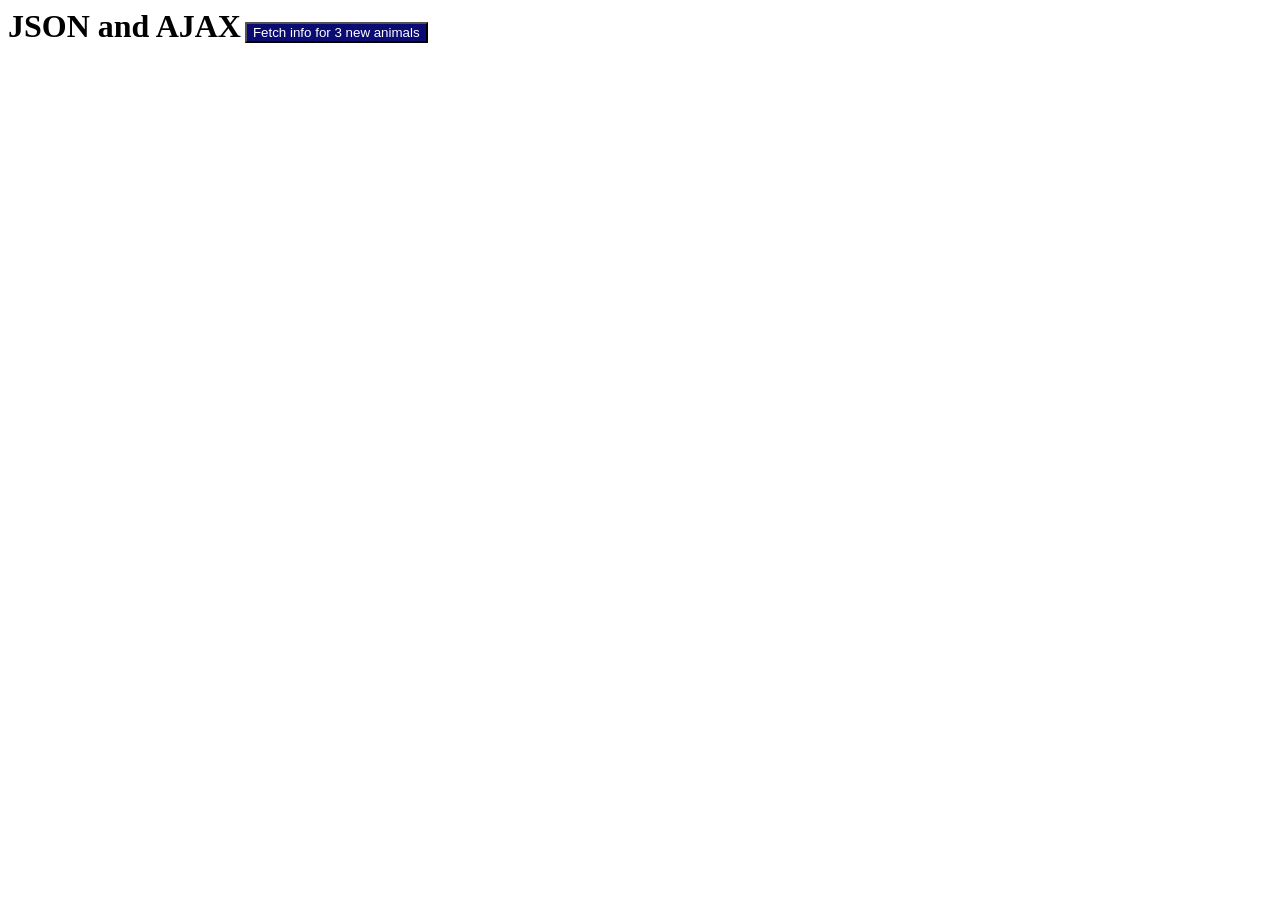
<file: AJAX&JSON/index.html>
<!DOCTYPE html>
<html lang="en">
<head>
    <meta charset="UTF-8">
    <meta name="viewport" content="width=device-width, initial-scale=1.0">
    <link rel="stylesheet" href="style.css" type="text/css">
    <title>Ajax and Json</title>
</head>

<body>

    <header>
        <h1>JSON and AJAX</h1>
        <button id="btn">Fetch info for 3 new animals</button>
    </header>
    
    <div id="animal-info"></div>
    <script src="./main.js" type="text/javascript"></script>
</body>
</html>
</file>
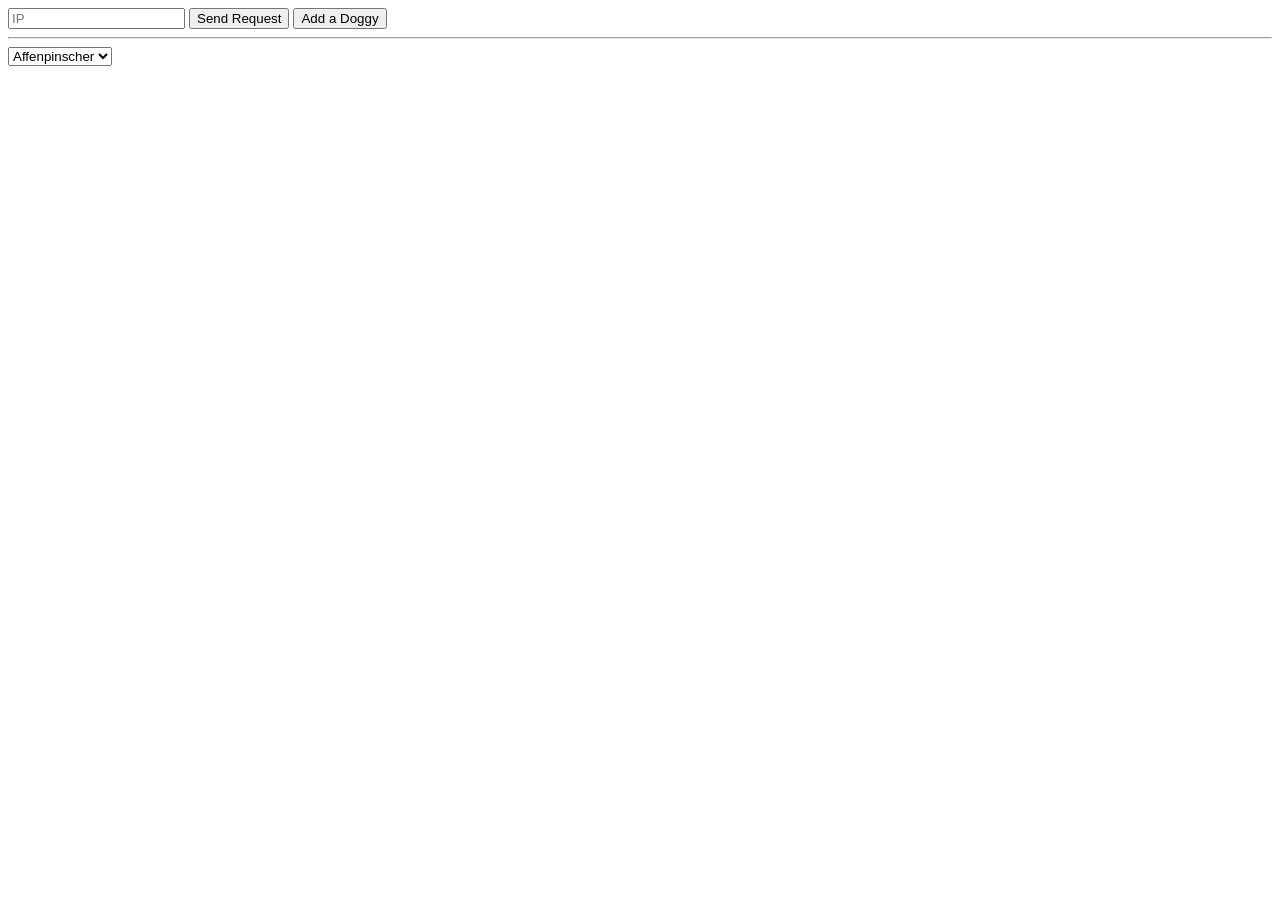
<file: Ajax/index.html>
<!DOCTYPE html>
<html lang="en">

<head>
    <meta charset="UTF-8">
    <meta name="viewport" content="width=device-width, initial-scale=1.0">
    <meta http-equiv="X-UA-Compatible" content="ie=edge">
    <title>Document</title>
</head>

<body>

    <input type="text" name="" id="" placeholder="IP">
    <button class="request">Send Request</button>
    <button class="addimg" style="margin: 0 auto;">Add a Doggy</button>
    <div class="gallery">

    </div>

    <hr>

    <select name="selectdog" id="breed">
        <option value="affenpinscher">Affenpinscher</option>
        <option value="boxer">Boxer</option>
        <option value="dalmatian">Dalmatian</option>
        <option value="labrador">Labrador</option>
    </select>
    <div class='gallery2' style="width: 500px; height: 500px; margin: 0 auto;"></div>

    <script src="js/main.js" type="text/javascript"></script>
</body>

</html>
</file>
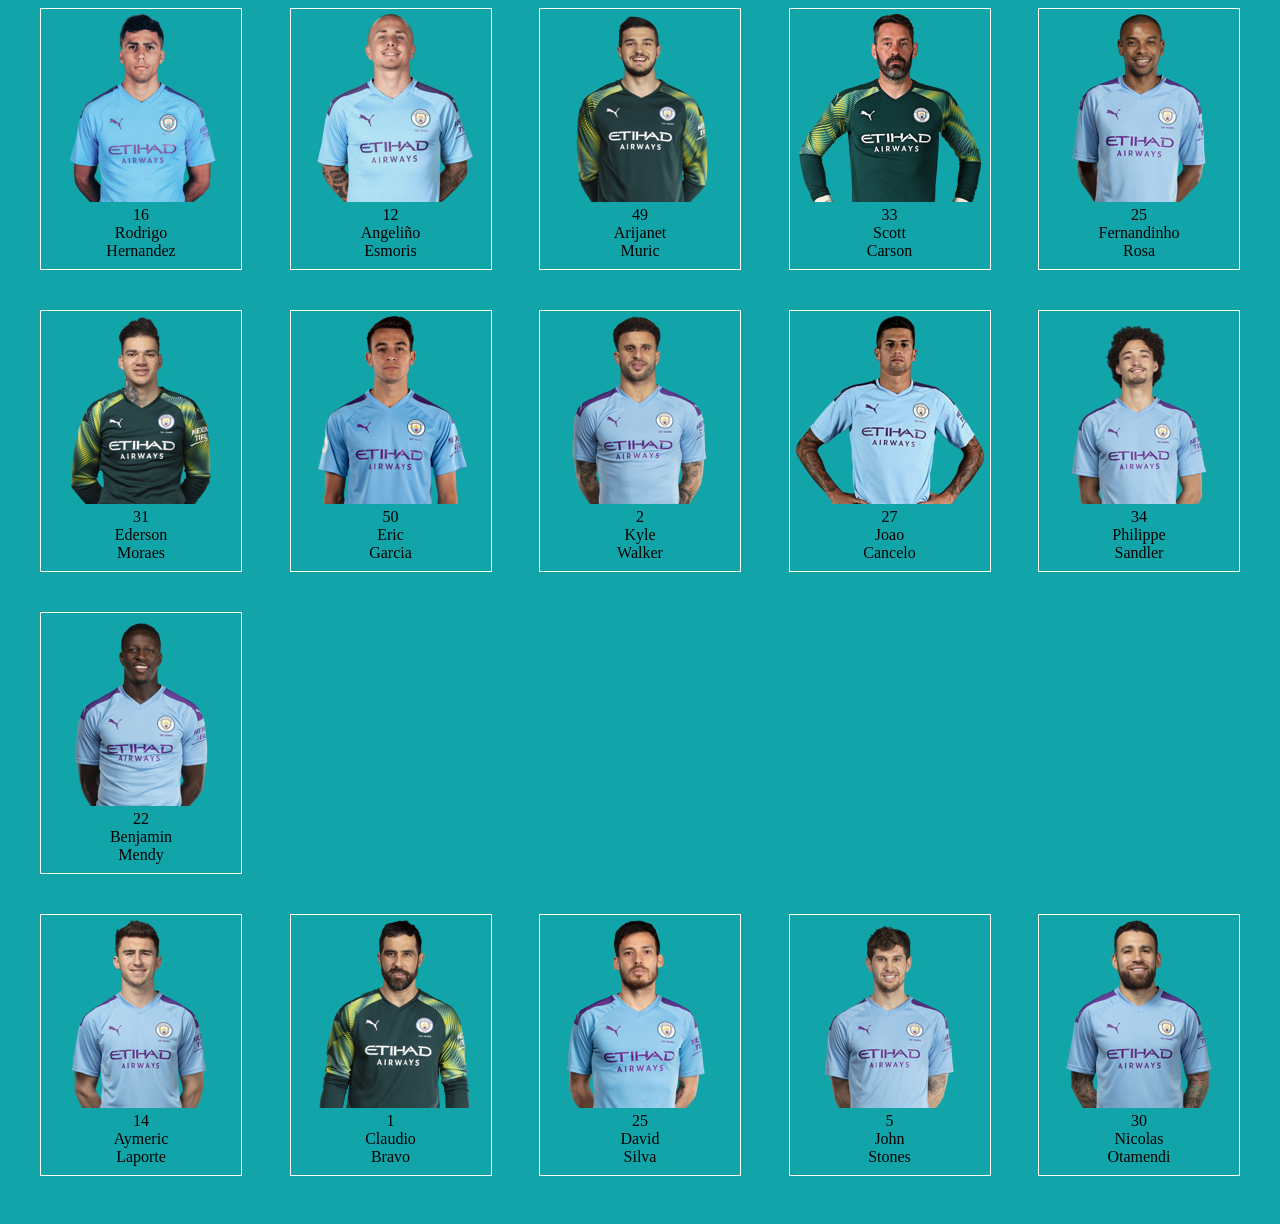
<file: Football Tim/index.html>
<!DOCTYPE html>
<html lang="en">

<head>
    <meta charset="UTF-8">
    <meta name="viewport" content="width=device-width, initial-scale=1.0">
    <meta http-equiv="X-UA-Compatible" content="ie=edge">
    <title>Football Tim</title>
    <link rel="stylesheet" href="style.css" type="text/css">
</head>

<body>
    <header></header>

    <div id="main-players"></div>


    <div id="replacements"></div>





    <script src="main.js" type="text/javascript"></script>
</body>

</html>
</file>
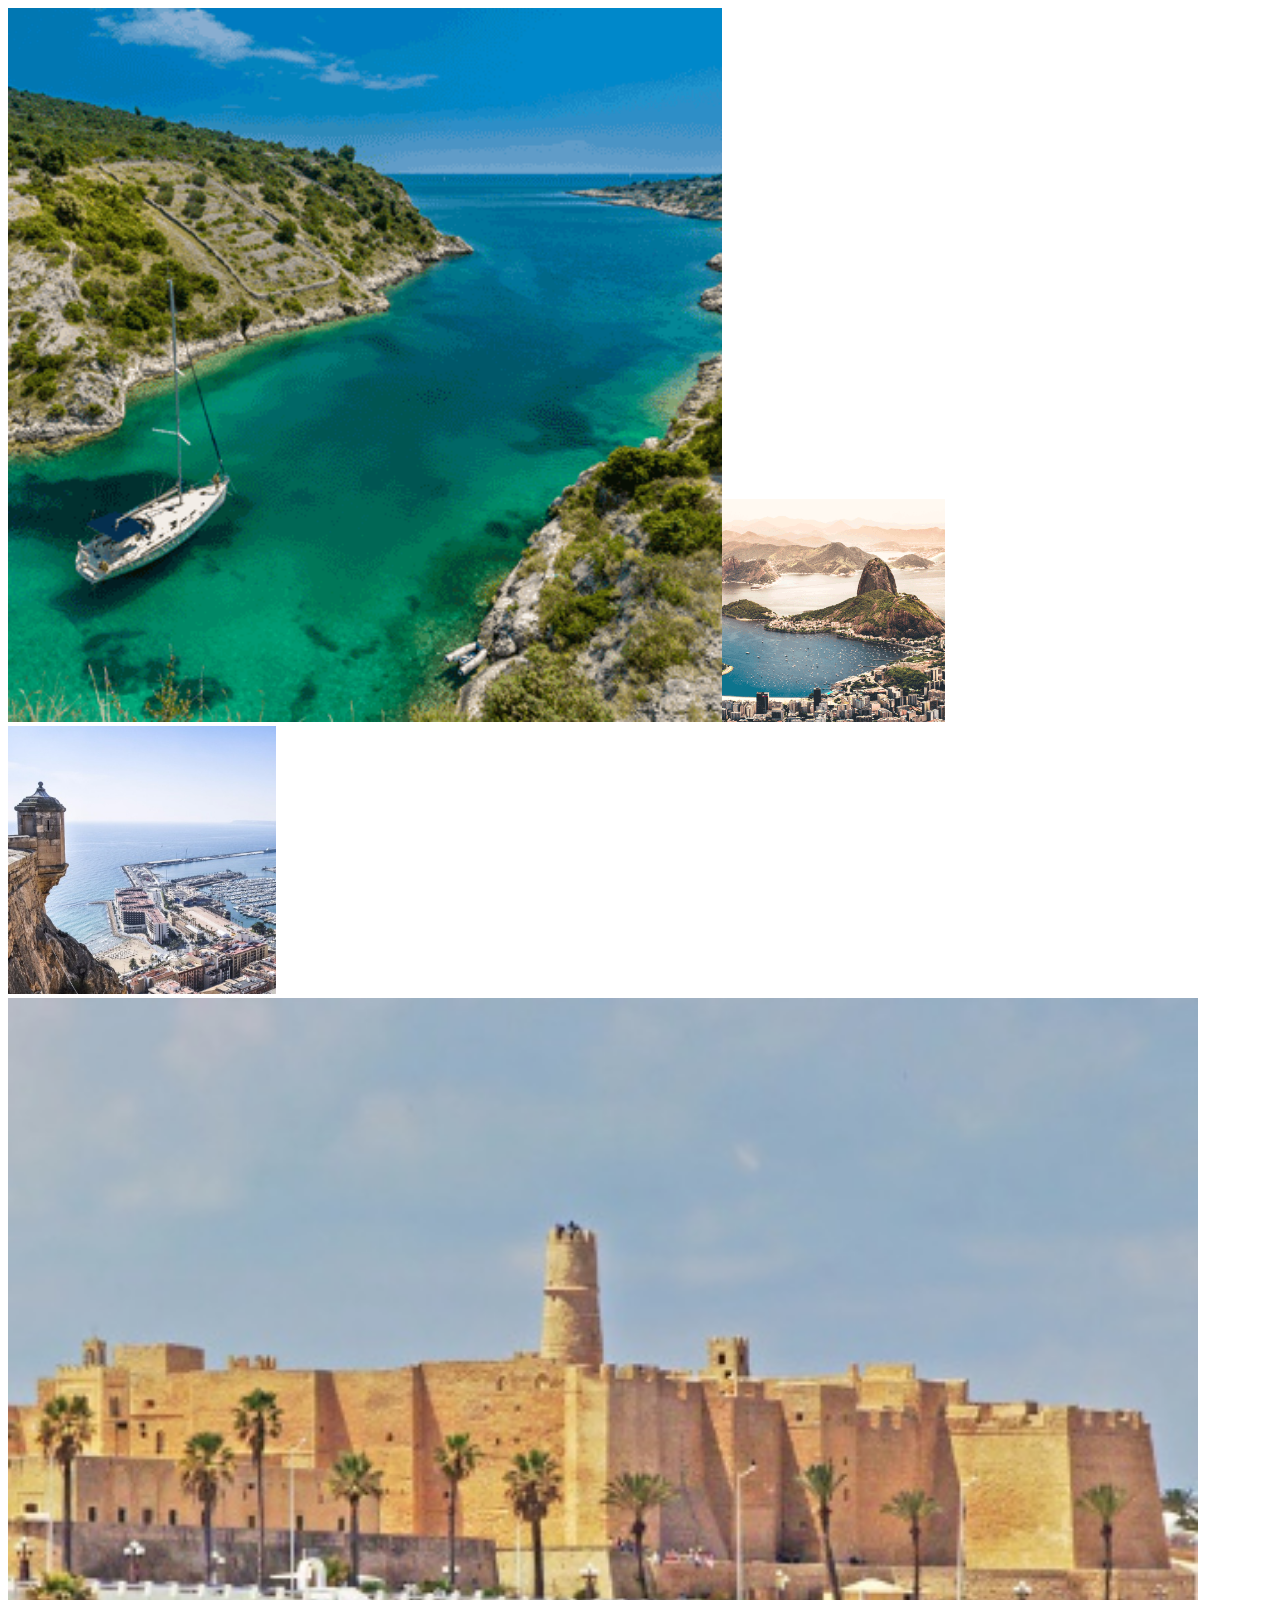
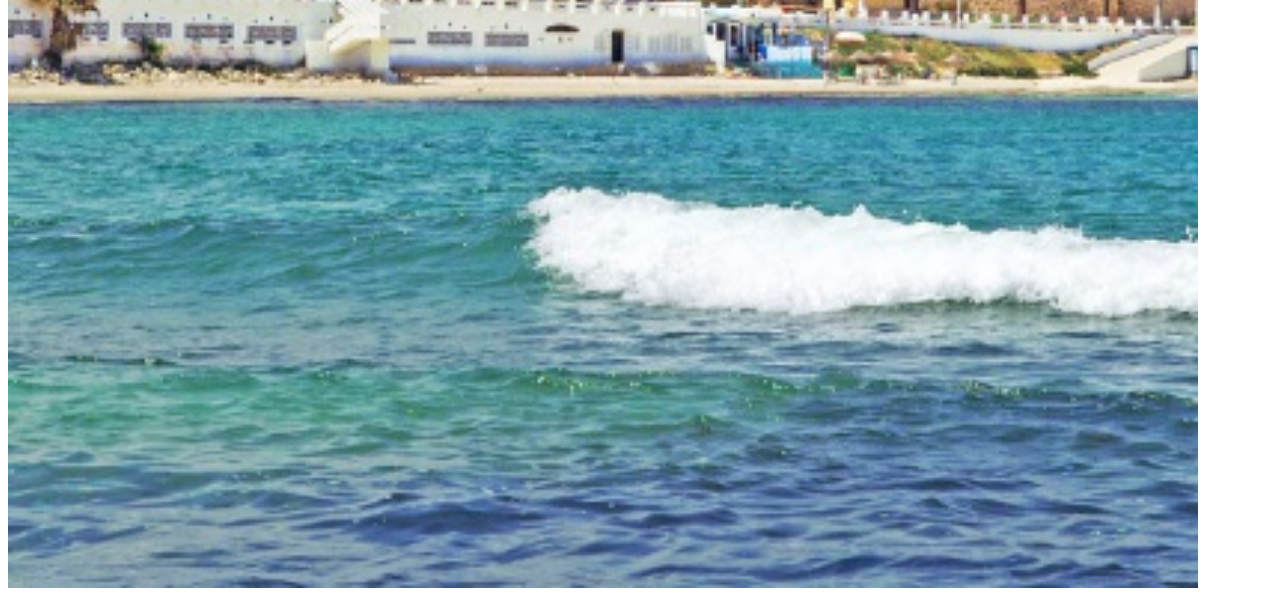
<file: jQuery/index.html>
<!DOCTYPE html>
<html lang="en">

<head>
    <meta charset="UTF-8">
    <meta name="viewport" content="width=device-width, initial-scale=1.0">
    <meta http-equiv="X-UA-Compatible" content="ie=edge">
    <link rel="stylesheet" href="style.css" type="text/css">
    <title>Document</title>
</head>

<body>
    <!-- <div id="msgid"></div>

    <ul>
        <li class="active">About</li>
        <li>Contact</li>
        <li>New</li>
    </ul> -->
    <!-- This is the second part of exercise , INSERTING ELEMENTS  -->

    


    <script src="https://ajax.googleapis.com/ajax/libs/jquery/3.4.1/jquery.min.js"></script>
    <script src="j-query.js" type="text/javascript"></script>
</body>

</html>
</file>
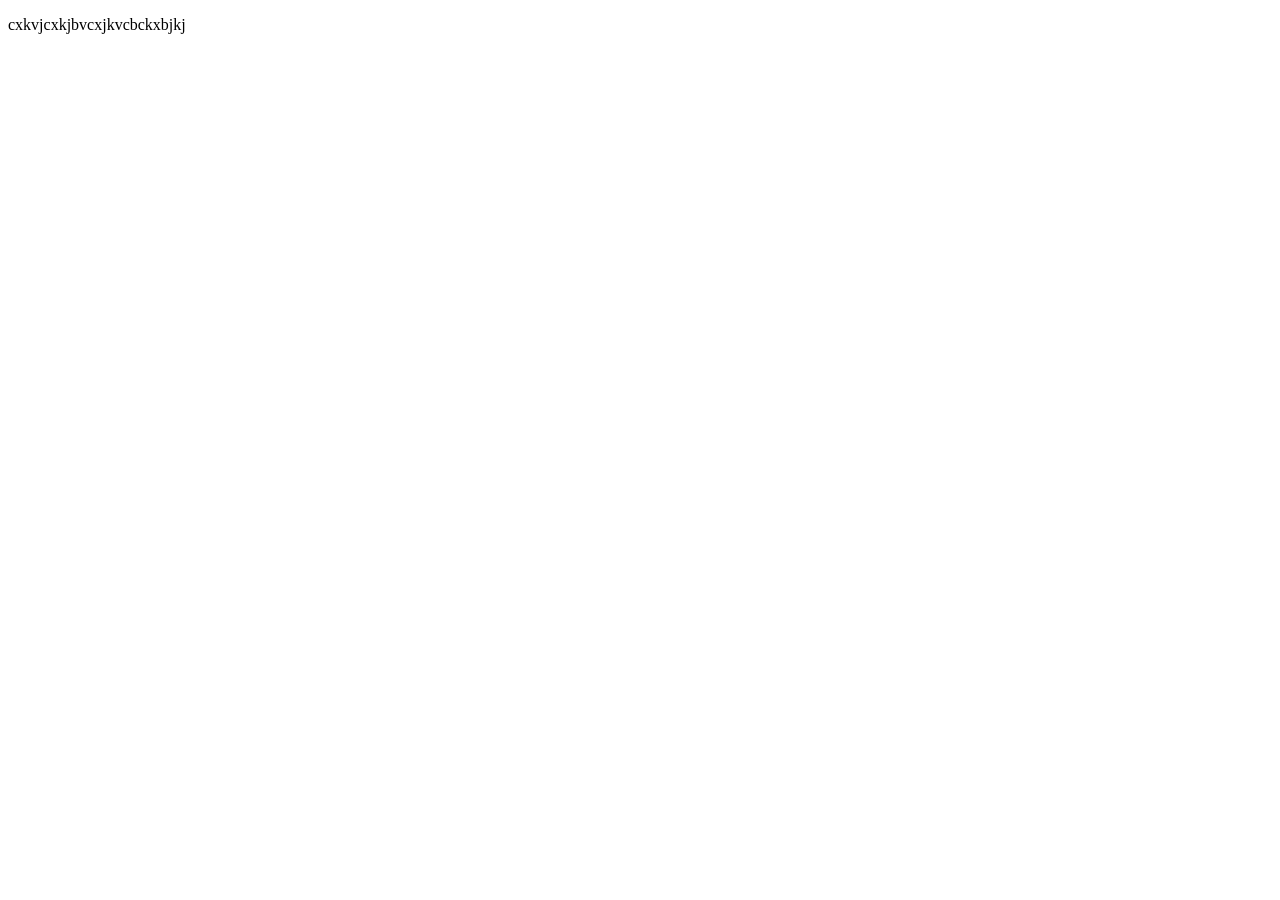
<file: JS in html/JS in html/index.html>
<!DOCTYPE html>
<html lang="en">

<head>
    <meta charset="UTF-8">
    <meta name="viewport" content="width=device-width, initial-scale=1.0">
    <meta http-equiv="X-UA-Compatible" content="ie=edge">
    <title>Document</title>
</head>

<body>

    <p>cxkvjcxkjbvcxjkvcbckxbjkj</p>



    <script type="text/javascript" src="main.js"></script>
</body>

</html>
</file>
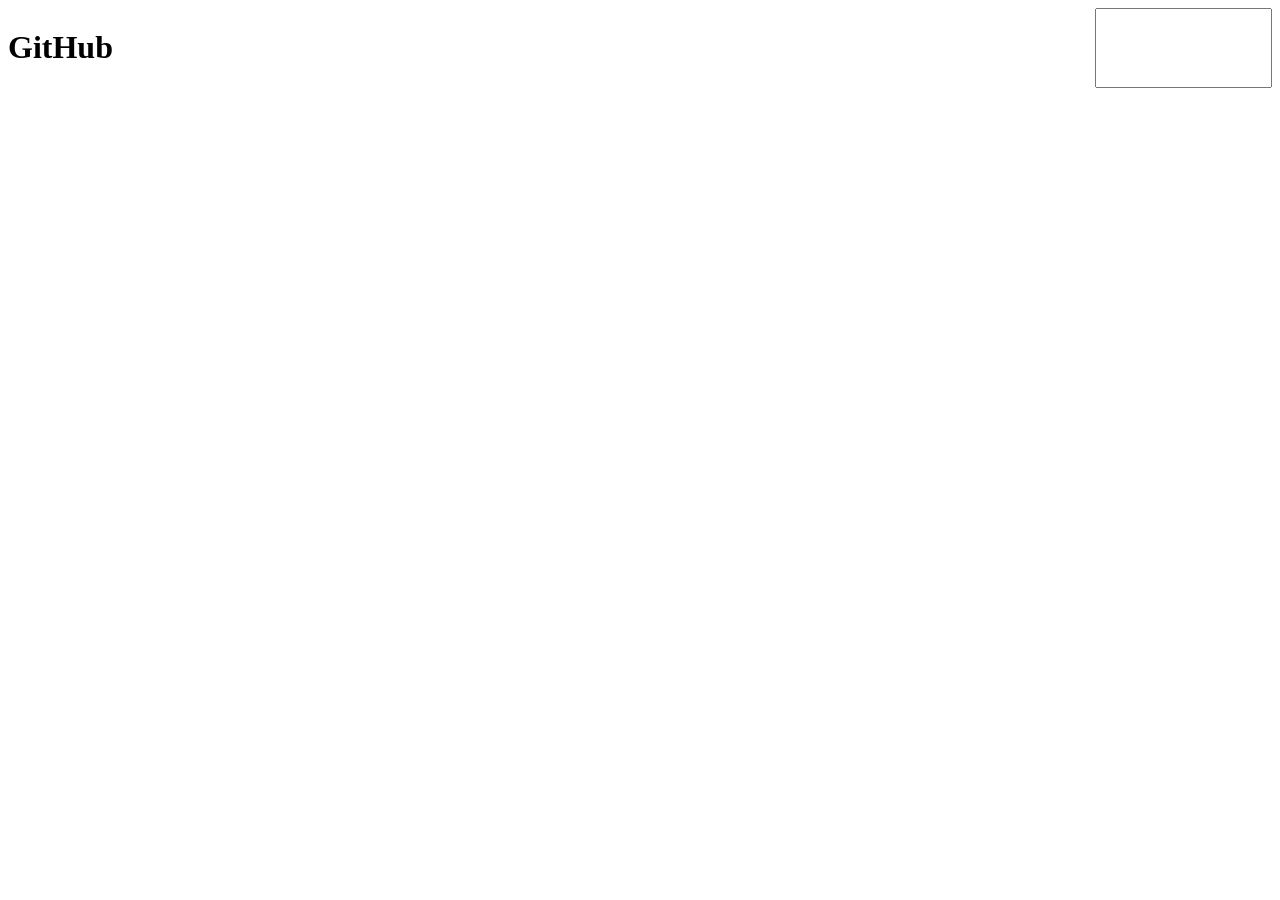
<file: Ajax/GitUsers.html>
<!DOCTYPE html>
<html lang="en">

<head>
    <meta charset="UTF-8">
    <meta name="viewport" content="width=device-width, initial-scale=1.0">
    <meta http-equiv="X-UA-Compatible" content="ie=edge">
    <title>Document</title>
</head>

<body>
    <div style="display: flex; justify-content: space-between;">
        <h1>GitHub</h1>
        <input type="text">
        <script></script>
    </div>
    <script src="https://ajax.googleapis.com/ajax/libs/jquery/3.4.1/jquery.min.js"></script>
    <script src="git.js"></script>
</body>

</html>
</file>
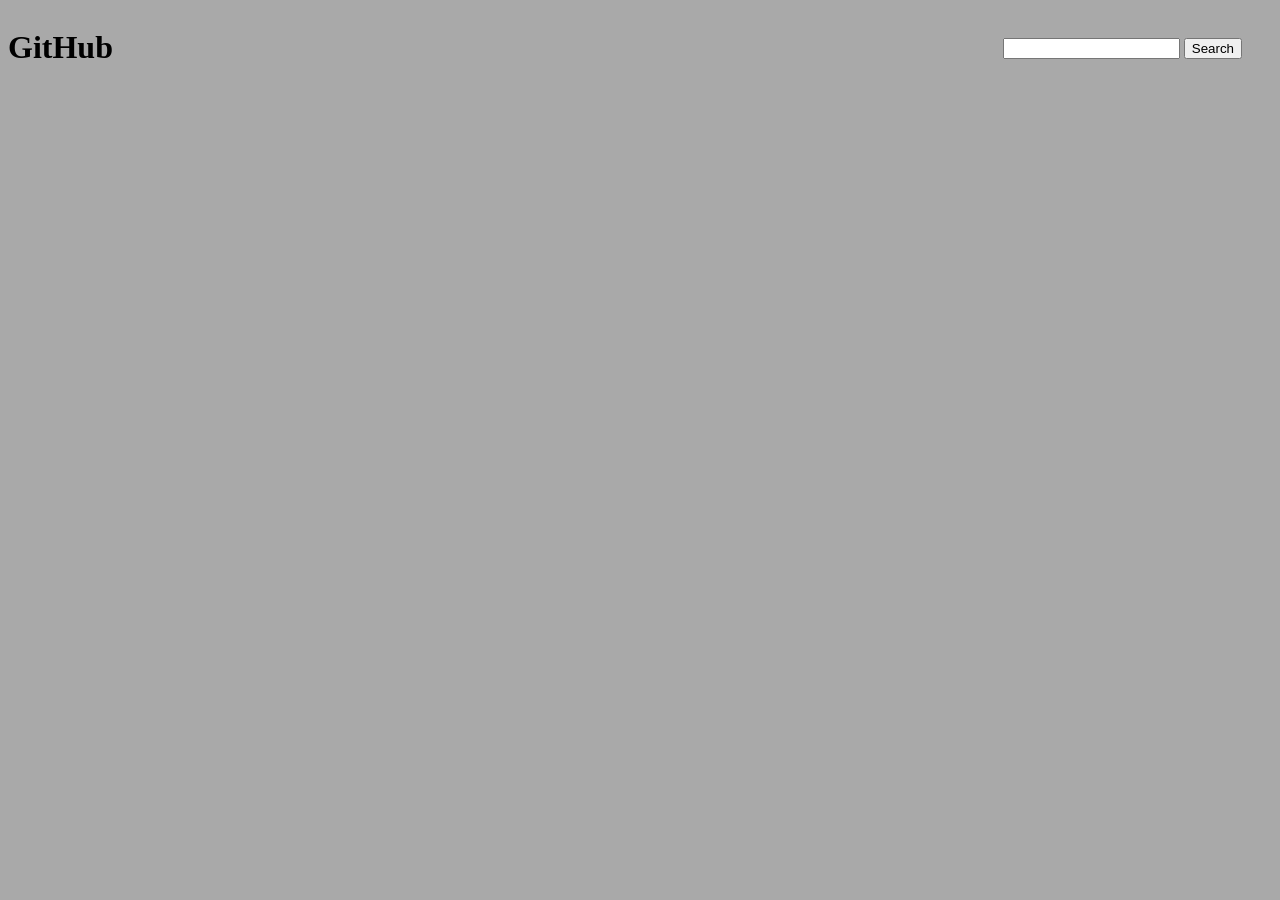
<file: AjaxGitAPI/GitUsers.html>
<!DOCTYPE html>
<html lang="en">

<head>
    <meta charset="UTF-8">
    <meta name="viewport" content="width=device-width, initial-scale=1.0">
    <meta http-equiv="X-UA-Compatible" content="ie=edge">
    <link rel="stylesheet" href="styles.css" type="text/css">
    <title>Document</title>
</head>

<body>
    <div style="display: flex; justify-content: space-between;">
        <h1>GitHub</h1>
        <div style="padding: 30px;">
            <input type="text">
            <button>Search</button>
        </div>
    </div>
    
    <main></main>
    <script src="https://ajax.googleapis.com/ajax/libs/jquery/3.4.1/jquery.min.js"></script>
    <script src="git.js"></script>
</body>

</html>
</file>
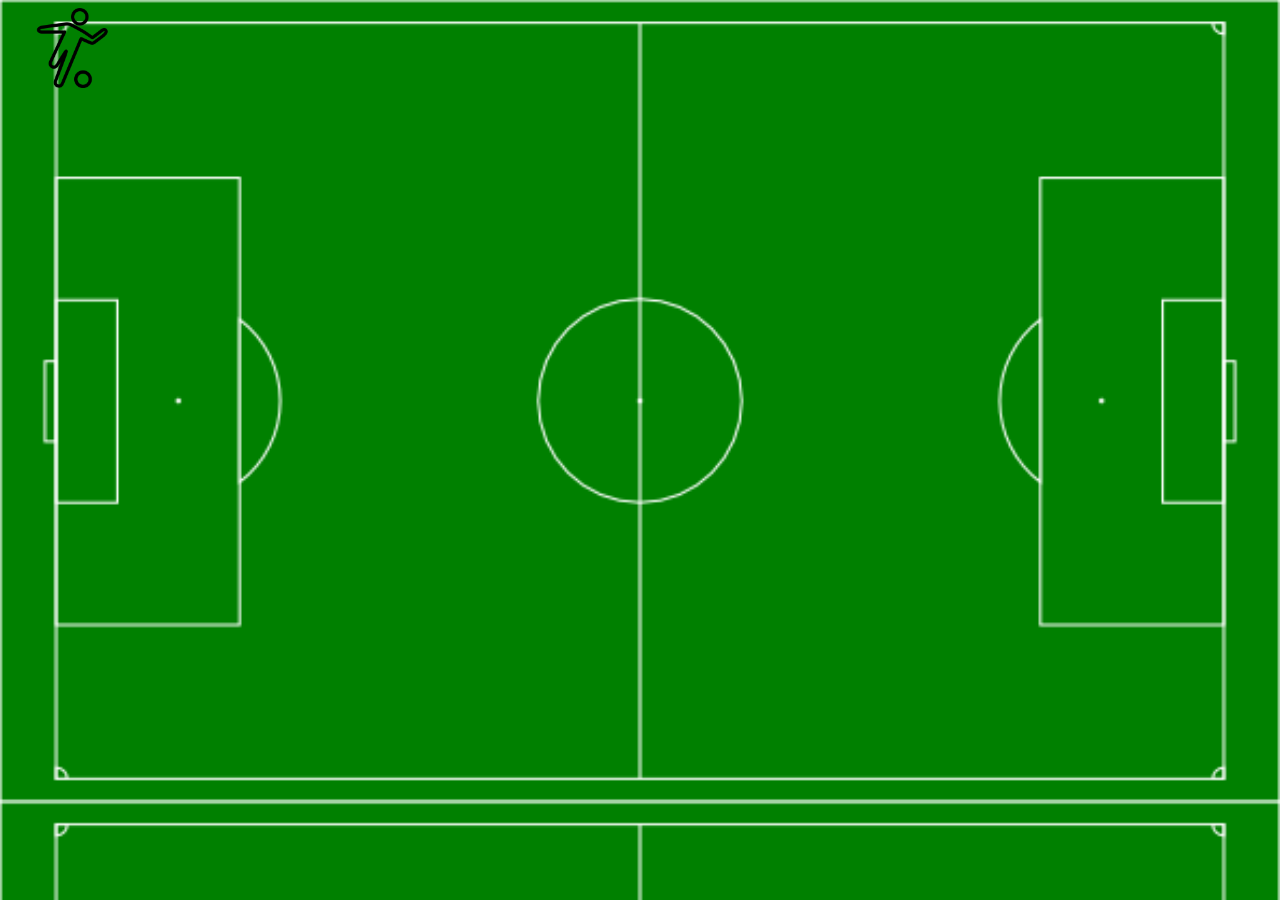
<file: Events/events.html>
<!DOCTYPE html>
<html lang="en">

<head>
    <meta charset="UTF-8">
    <meta name="viewport" content="width=device-width, initial-scale=1.0">
    <meta http-equiv="X-UA-Compatible" content="ie=edge">
    <link rel="stylesheet" href="eventsC.css" type="text/css">
    <title>Document</title>
</head>

<body>

    <!-- <button class="bt1" type="button" onclick="changeBackground()">Toggle background</button>
    <button class="bt2" type="button" onclick="turnOff()">Turn OFF</button> -->
    <!-- <div class="container">
        <div class="wrapper">
            <input type="text" id="inp" name="Message">
            <button class="btn">Send</button>
        </div>
    </div> -->
    <img id="player" src="images/player.png" alt="">



    <script src="eventsJ.js" type="text/javascript"></script>
</body>

</html>
</file>
<file: AJAX&JSON/style.css>
#btn{
    background-color: rgb(11, 11, 116);
    color: white;
    
}
h1 {
    display: inline;
}
.hide-me{
    visibility: hidden;
}
</file>
<file: Football Tim/style.css>
*{
    box-sizing: content-box;
}
body{
    background-color: rgb(17, 165, 170);
}

#main-players {
    width: 1200px;
    display: flex;
    justify-content: space-between;
    flex-wrap: wrap;
    margin: 0 auto;
}

#replacements{
    width: 1200px;
    display: flex;
    justify-content: space-between;
    flex-wrap: wrap;
    margin: 0 auto;
}

.player-container {
    display: block;
    height: 260px;
    width: 200px;
    text-align: center;
    border: 1px solid #ffffff;
    margin-bottom: 40px;
}

img{
    margin-top: 5px;
}
span{
    display: block;
}
</file>
<file: jQuery/style.css>
/* .bottomBorder{

    border-bottom: solid 1px black;
   
}
.uppCase{
    text-transform: uppercase;
}
.elemColor{
    color: blue;
}
.bcgColor{
    background-color: brown;
}
ul {
    max-width: 450px;
    width: 100%;
    margin: 0 auto;
    list-style:none;
    text-align: center;
}
li{
    height: 2em;
    
}
#msgid{
    max-width: 700px;
    width: 100%;
    margin: 0 auto;
    text-align: center;
} */

/*INSERT HTML PART OF EXERCISE */
.gallery{
    max-width: 960px;
    width:100%;
    
}
.border{
    border: solid 1px green;
}
</file>
<file: AjaxGitAPI/styles.css>
body{
    background-color: darkgray;
}
.user{
    width:28%;
    margin: 2.5% 2.5% ;
    

}
main{
    width: 960px;
    margin: auto;
    display: flex;
    flex-wrap: wrap;
}
img {
    width: 100%;
}
p {
    width: 100%;
    background-color: white;
    text-align: center;
    height: 10%;

    
}
</file>
<file: Events/eventsC.css>
/* .btn{
    background-color: blue;

}
.btnOFF{
    background-color: yellow;
} */

/* .btn{
    background-color: red;
    color: white;
}
.container{
    max-width: 720px;
    width: 100%;
    height: 700px;

}
.wrapper{
    position: absolute;
    bottom :20px;
} */

body{
    background-image: url("images/field.png");
    width: 100%;
    height: 100%;
    position: fixed;
    padding: 0%;
    background-size:cover;
}
#player{
    position: absolute;
    height: 80px;
    left: 23px;
}
</file>
